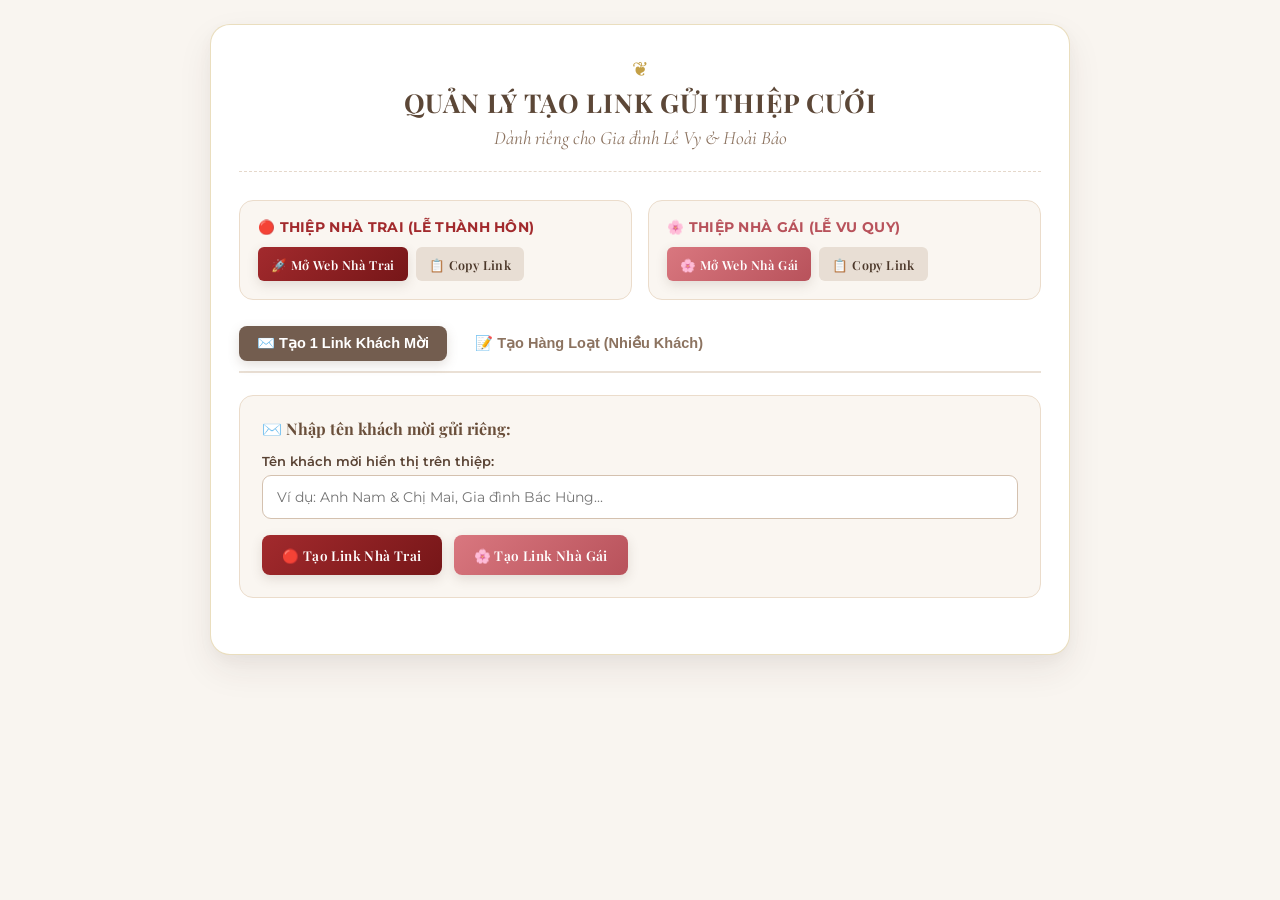
<file: admin.html>
<!DOCTYPE html>
<html lang="vi">

<head>
    <meta charset="UTF-8">
    <meta name="viewport" content="width=device-width, initial-scale=1.0, maximum-scale=1.0, user-scalable=no">
    <title>Quản Lý Tạo Link Thiệp Cưới | Lê Vy & Hoài Bảo</title>
    <link rel="preconnect" href="https://fonts.googleapis.com">
    <link rel="preconnect" href="https://fonts.gstatic.com" crossorigin>
    <link
        href="https://fonts.googleapis.com/css2?family=Cormorant+Garamond:ital,wght@0,600;0,700;1,600&family=Montserrat:wght@400;500;600;700&family=Playfair+Display:ital,wght@0,600;0,700;1,600&display=swap"
        rel="stylesheet">
    <link rel="icon" href="source/favicon.png" type="image/png">

    <style>
        :root {
            --bg-main: #f9f5f0;
            --card-bg: #ffffff;
            --text-dark: #3a2b22;
            --text-muted: #7d6859;
            --border-gold: rgba(196, 160, 71, 0.35);
            --nhatrai-gradient: linear-gradient(135deg, #a22a2d 0%, #761618 100%);
            --nhatrai-hover: linear-gradient(135deg, #882124 0%, #5d1012 100%);
            --nhagai-gradient: linear-gradient(135deg, #d9777f 0%, #b8525b 100%);
            --nhagai-hover: linear-gradient(135deg, #c4646c 0%, #9e3e46 100%);
            --btn-neutral: linear-gradient(135deg, #735d4f 0%, #594436 100%);
            --shadow-card: 0 15px 35px rgba(58, 43, 34, 0.08), 0 5px 15px rgba(0, 0, 0, 0.03);
            --radius-main: 20px;
        }

        * {
            box-sizing: border-box;
            margin: 0;
            padding: 0;
            -webkit-tap-highlight-color: transparent;
        }

        body {
            font-family: 'Montserrat', -apple-system, BlinkMacSystemFont, sans-serif;
            background: var(--bg-main);
            color: var(--text-dark);
            min-height: 100vh;
            padding: 24px 14px;
            display: flex;
            justify-content: center;
            align-items: flex-start;
            -webkit-font-smoothing: antialiased;
        }

        .admin_container {
            width: 100%;
            max-width: 860px;
            background: var(--card-bg);
            border-radius: var(--radius-main);
            box-shadow: var(--shadow-card);
            border: 1px solid var(--border-gold);
            padding: 32px 28px;
            margin: 0 auto;
        }

        /* Header */
        .header {
            text-align: center;
            margin-bottom: 28px;
            border-bottom: 1px dashed #e5d8cb;
            padding-bottom: 22px;
            position: relative;
        }

        .header_flourish {
            color: #c4a047;
            font-size: 20px;
            margin-bottom: 4px;
        }

        .header h1 {
            font-family: 'Playfair Display', serif;
            font-size: clamp(20px, 5vw, 26px);
            color: #5c4737;
            letter-spacing: 0.8px;
            font-weight: 700;
            margin-bottom: 6px;
        }

        .header p {
            font-family: 'Cormorant Garamond', serif;
            font-size: clamp(16px, 4vw, 19px);
            color: #8c7360;
            font-style: italic;
        }

        /* Quick Action Section */
        .quick_access_grid {
            display: grid;
            grid-template-columns: repeat(auto-fit, minmax(280px, 1fr));
            gap: 16px;
            margin-bottom: 26px;
        }

        .quick_card {
            background: #faf6f1;
            border: 1px solid #ebdccb;
            border-radius: 14px;
            padding: 18px;
            transition: all 0.25s ease;
        }

        .quick_card:hover {
            box-shadow: 0 8px 20px rgba(90, 70, 55, 0.08);
            border-color: #d8c3b0;
        }

        .quick_card_title {
            font-size: 13.5px;
            font-weight: 700;
            margin-bottom: 12px;
            display: flex;
            align-items: center;
            gap: 6px;
            letter-spacing: 0.3px;
        }

        .quick_card.nhatrai_card .quick_card_title {
            color: #a22a2d;
        }

        .quick_card.nhagai_card .quick_card_title {
            color: #b8525b;
        }

        .quick_btn_row {
            display: flex;
            gap: 8px;
            flex-wrap: wrap;
        }

        /* Form section */
        .form_section {
            background: #faf6f1;
            border: 1px solid #ebdccb;
            border-radius: 14px;
            padding: 22px;
            margin-bottom: 24px;
        }

        .section_title {
            font-family: 'Playfair Display', serif;
            font-size: 16px;
            color: #6a4f3b;
            font-weight: 700;
            margin-bottom: 14px;
            display: flex;
            align-items: center;
            gap: 8px;
        }

        .input_group {
            margin-bottom: 16px;
        }

        .input_group label {
            display: block;
            font-size: 13px;
            font-weight: 600;
            color: #594233;
            margin-bottom: 6px;
        }

        .input_control {
            width: 100%;
            padding: 12px 14px;
            border: 1px solid #d4c1af;
            border-radius: 9px;
            font-family: inherit;
            font-size: 14px;
            outline: none;
            transition: all 0.2s ease;
            background: #ffffff;
            color: var(--text-dark);
        }

        .input_control:focus {
            border-color: #a68461;
            box-shadow: 0 0 0 3px rgba(166, 132, 97, 0.16);
        }

        textarea.input_control {
            min-height: 110px;
            resize: vertical;
            line-height: 1.5;
        }

        /* Buttons */
        .btn {
            background: var(--btn-neutral);
            color: #ffffff;
            border: none;
            padding: 11px 20px;
            font-family: 'Playfair Display', serif;
            font-size: 13.5px;
            font-weight: 600;
            letter-spacing: 0.4px;
            border-radius: 8px;
            cursor: pointer;
            transition: all 0.25s ease;
            display: inline-flex;
            align-items: center;
            justify-content: center;
            gap: 6px;
            box-shadow: 0 4px 12px rgba(90, 70, 55, 0.15);
            text-decoration: none;
            min-height: 40px;
        }

        .btn:hover {
            transform: translateY(-2px);
            box-shadow: 0 6px 16px rgba(90, 70, 55, 0.25);
            opacity: 0.95;
        }

        .btn_nhatrai {
            background: var(--nhatrai-gradient);
        }

        .btn_nhatrai:hover {
            background: var(--nhatrai-hover);
        }

        .btn_nhagai {
            background: var(--nhagai-gradient);
        }

        .btn_nhagai:hover {
            background: var(--nhagai-hover);
        }

        .btn_secondary {
            background: #e8ded4;
            color: #4a3628;
            box-shadow: none;
        }

        .btn_secondary:hover {
            background: #d8cabb;
            box-shadow: none;
        }

        .btn_sm {
            padding: 7px 13px;
            font-size: 12.5px;
            min-height: 34px;
            border-radius: 6px;
        }

        /* Tabs */
        .tab_buttons {
            display: flex;
            gap: 10px;
            margin-bottom: 22px;
            border-bottom: 2px solid #eae0d5;
            padding-bottom: 10px;
        }

        .tab_btn {
            background: transparent;
            border: none;
            font-size: 14.5px;
            font-weight: 600;
            color: #8c7360;
            padding: 9px 18px;
            cursor: pointer;
            border-radius: 8px;
            transition: all 0.2s ease;
        }

        .tab_btn.active {
            background: #735d4f;
            color: #ffffff;
            box-shadow: 0 4px 12px rgba(115, 93, 79, 0.2);
        }

        /* Table */
        .table_wrapper {
            width: 100%;
            overflow-x: auto;
            border-radius: 10px;
            border: 1px solid #eae0d5;
        }

        .results_table {
            width: 100%;
            border-collapse: collapse;
            background: #ffffff;
            min-width: 600px;
        }

        .results_table th,
        .results_table td {
            padding: 12px 14px;
            text-align: left;
            border-bottom: 1px solid #eae0d5;
            font-size: 13.5px;
        }

        .results_table th {
            background: #f4ece4;
            font-weight: 700;
            color: #5c4737;
        }

        .results_table tr:hover {
            background: #faf6f0;
        }

        .url_text {
            font-family: 'SFMono-Regular', Consolas, 'Liberation Mono', Menlo, monospace;
            font-size: 12px;
            color: #594233;
            word-break: break-all;
        }

        .toast {
            position: fixed;
            bottom: 25px;
            right: 25px;
            background: #3b281c;
            color: #ffffff;
            padding: 12px 22px;
            border-radius: 10px;
            font-size: 13.5px;
            font-weight: 500;
            box-shadow: 0 10px 28px rgba(0, 0, 0, 0.3);
            display: none;
            z-index: 10000;
        }

        .toast.show {
            display: block;
            animation: fadeIn 0.3s cubic-bezier(0.4, 0, 0.2, 1);
        }

        @keyframes fadeIn {
            from {
                opacity: 0;
                transform: translateY(12px);
            }

            to {
                opacity: 1;
                transform: translateY(0);
            }
        }

        .badge_count {
            background: #735d4f;
            color: white;
            padding: 2px 9px;
            border-radius: 12px;
            font-size: 12px;
            margin-left: 6px;
        }

        .actions_bar {
            display: flex;
            justify-content: space-between;
            align-items: center;
            margin-bottom: 14px;
            flex-wrap: wrap;
            gap: 10px;
        }

        @media (max-width: 600px) {
            .admin_container {
                padding: 20px 16px;
            }

            .tab_buttons {
                flex-direction: column;
                gap: 6px;
            }

            .tab_btn {
                width: 100%;
                text-align: center;
            }

            .btn {
                width: 100%;
            }

            .quick_btn_row .btn {
                width: calc(50% - 4px);
            }
        }
    </style>
</head>

<body>

    <div class="admin_container">
        <!-- Header -->
        <div class="header">
            <div class="header_flourish">❦</div>
            <h1>QUẢN LÝ TẠO LINK GỬI THIỆP CƯỚI</h1>
            <p>Dành riêng cho Gia đình Lê Vy & Hoài Bảo</p>
        </div>

        <!-- Khối Mở Trực Tiếp & Quick Copy (Không cần nhập domain) -->
        <div class="quick_access_grid">
            <!-- Card Nhà Trai -->
            <div class="quick_card nhatrai_card">
                <div class="quick_card_title">🔴 THIỆP NHÀ TRAI (LỄ THÀNH HÔN)</div>
                <div class="quick_btn_row">
                    <button id="btnOpenDirectNhatrai" class="btn btn_nhatrai btn_sm">🚀 Mở Web Nhà Trai</button>
                    <button id="btnCopyDirectNhatrai" class="btn btn_secondary btn_sm">📋 Copy Link</button>
                </div>
            </div>

            <!-- Card Nhà Gái -->
            <div class="quick_card nhagai_card">
                <div class="quick_card_title">🌸 THIỆP NHÀ GÁI (LỄ VU QUY)</div>
                <div class="quick_btn_row">
                    <button id="btnOpenDirectNhagai" class="btn btn_nhagai btn_sm">🌸 Mở Web Nhà Gái</button>
                    <button id="btnCopyDirectNhagai" class="btn btn_secondary btn_sm">📋 Copy Link</button>
                </div>
            </div>
        </div>

        <!-- Tab chuyển đổi -->
        <div class="tab_buttons">
            <button id="tabSingleBtn" class="tab_btn active">✉️ Tạo 1 Link Khách Mời</button>
            <button id="tabBatchBtn" class="tab_btn">📝 Tạo Hàng Loạt (Nhiều Khách)</button>
        </div>

        <!-- Tab 1: Tạo đơn lẻ -->
        <div id="tabSingle" class="tab_content">
            <div class="form_section">
                <div class="section_title">✉️ Nhập tên khách mời gửi riêng:</div>
                <div class="input_group">
                    <label for="singleGuestInput">Tên khách mời hiển thị trên thiệp:</label>
                    <input type="text" id="singleGuestInput" class="input_control"
                        placeholder="Ví dụ: Anh Nam & Chị Mai, Gia đình Bác Hùng..." />
                </div>
                <div style="display: flex; gap: 12px; flex-wrap: wrap; margin-top: 12px;">
                    <button id="btnGenSingleNhatrai" class="btn btn_nhatrai">🔴 Tạo Link Nhà Trai</button>
                    <button id="btnGenSingleNhagai" class="btn btn_nhagai">🌸 Tạo Link Nhà Gái</button>
                </div>
            </div>

            <div id="singleResultBox" style="display: none;" class="form_section">
                <div class="section_title">🎉 Đường link đã được tạo thành công:</div>
                <div class="input_group">
                    <input type="text" id="singleResultUrl" class="input_control url_text" readonly />
                </div>
                <div style="display: flex; gap: 10px; flex-wrap: wrap;">
                    <button id="btnOpenSingle" class="btn btn_nhatrai btn_sm">🌐 Mở Web Thiệp (Tab Mới)</button>
                    <button id="btnCopySingle" class="btn btn_secondary btn_sm">📋 Chép Link</button>
                </div>
            </div>
        </div>

        <!-- Tab 2: Tạo hàng loạt -->
        <div id="tabBatch" class="tab_content" style="display: none;">
            <div class="form_section">
                <div class="section_title">📝 Nhập danh sách nhiều khách mời:</div>
                <div class="input_group">
                    <label for="batchGuestsInput">Nhập mỗi khách mời trên 1 dòng:</label>
                    <textarea id="batchGuestsInput" class="input_control"
                        placeholder="Lớp Tin học K16&#10;Anh Nam & Chị Mai&#10;Gia đình Bác Hùng&#10;Bạn Hoàng (Đại học)"></textarea>
                </div>
                <div style="display: flex; gap: 12px; flex-wrap: wrap; margin-top: 12px;">
                    <button id="btnGenBatchNhatrai" class="btn btn_nhatrai">🔴 Tạo Tất Cả Link Nhà Trai</button>
                    <button id="btnGenBatchNhagai" class="btn btn_nhagai">🌸 Tạo Tất Cả Link Nhà Gái</button>
                </div>
            </div>

            <div id="batchResultSection" style="display: none;">
                <div class="actions_bar">
                    <div class="section_title" style="margin: 0;">
                        📋 Danh sách link đã tạo <span id="badgeCountBadge" class="badge_count">0</span>
                    </div>
                    <button id="btnCopyAllBatch" class="btn btn_secondary btn_sm">📋 Copy Toàn Bộ Link</button>
                </div>

                <div class="table_wrapper">
                    <table class="results_table">
                        <thead>
                            <tr>
                                <th style="width: 50px; text-align: center;">STT</th>
                                <th style="width: 200px;">Tên Khách Mời</th>
                                <th>Link Gửi Riêng</th>
                                <th style="width: 170px; text-align: center;">Thao Tác</th>
                            </tr>
                        </thead>
                        <tbody id="batchTableBody">
                        </tbody>
                    </table>
                </div>
            </div>
        </div>
    </div>

    <div id="toast" class="toast">Đã copy!</div>

    <script>
        document.addEventListener('DOMContentLoaded', () => {
            const toast = document.getElementById('toast');

            // Tự động nhận diện Domain chuẩn mà không cần nhập
            function getBaseUrl() {
                let origin = window.location.origin;
                let path = window.location.pathname;
                let cleanPath = path.replace(/\/(admin|admin\.html)?$/, '');
                if (!cleanPath.endsWith('/')) cleanPath += '/';
                return origin + cleanPath;
            }

            function showToast(msg) {
                toast.textContent = msg;
                toast.classList.add('show');
                setTimeout(() => {
                    toast.classList.remove('show');
                }, 2200);
            }

            function buildLinkForSide(side, guestName) {
                const base = getBaseUrl();
                const targetUrl = base + side;

                try {
                    const urlObj = new URL(targetUrl);
                    if (guestName) {
                        urlObj.searchParams.set('to', guestName);
                    }
                    return urlObj.toString();
                } catch (e) {
                    const separator = targetUrl.includes('?') ? '&' : '?';
                    return targetUrl + (guestName ? separator + 'to=' + encodeURIComponent(guestName) : '');
                }
            }

            // Quick Direct Actions (Nhà Trai)
            document.getElementById('btnOpenDirectNhatrai').addEventListener('click', () => {
                const link = buildLinkForSide('nhatrai');
                window.open(link, '_blank');
            });

            document.getElementById('btnCopyDirectNhatrai').addEventListener('click', () => {
                const link = buildLinkForSide('nhatrai');
                navigator.clipboard.writeText(link).then(() => {
                    showToast('Đã chép link Nhà Trai: ' + link);
                });
            });

            // Quick Direct Actions (Nhà Gái)
            document.getElementById('btnOpenDirectNhagai').addEventListener('click', () => {
                const link = buildLinkForSide('nhagai');
                window.open(link, '_blank');
            });

            document.getElementById('btnCopyDirectNhagai').addEventListener('click', () => {
                const link = buildLinkForSide('nhagai');
                navigator.clipboard.writeText(link).then(() => {
                    showToast('Đã chép link Nhà Gái: ' + link);
                });
            });

            // Tab logic
            const tabSingleBtn = document.getElementById('tabSingleBtn');
            const tabBatchBtn = document.getElementById('tabBatchBtn');
            const tabSingle = document.getElementById('tabSingle');
            const tabBatch = document.getElementById('tabBatch');

            tabSingleBtn.addEventListener('click', () => {
                tabSingleBtn.classList.add('active');
                tabBatchBtn.classList.remove('active');
                tabSingle.style.display = 'block';
                tabBatch.style.display = 'none';
            });

            tabBatchBtn.addEventListener('click', () => {
                tabBatchBtn.classList.add('active');
                tabSingleBtn.classList.remove('active');
                tabBatch.style.display = 'block';
                tabSingle.style.display = 'none';
            });

            // Single Link Gen
            const btnGenSingleNhatrai = document.getElementById('btnGenSingleNhatrai');
            const btnGenSingleNhagai = document.getElementById('btnGenSingleNhagai');
            const singleGuestInput = document.getElementById('singleGuestInput');
            const singleResultBox = document.getElementById('singleResultBox');
            const singleResultUrl = document.getElementById('singleResultUrl');
            const btnCopySingle = document.getElementById('btnCopySingle');
            const btnOpenSingle = document.getElementById('btnOpenSingle');

            function handleSingleGen(side, labelSide) {
                const name = singleGuestInput.value.trim();
                if (!name) {
                    alert('Vui lòng nhập tên khách mời!');
                    return;
                }
                const link = buildLinkForSide(side, name);
                singleResultUrl.value = link;
                singleResultBox.style.display = 'block';

                navigator.clipboard.writeText(link).then(() => {
                    showToast(`Đã tạo & chép link ${labelSide} cho: ${name}`);
                }).catch(() => {
                    showToast('Đã tạo link thành công!');
                });
            }

            btnGenSingleNhatrai.addEventListener('click', () => handleSingleGen('nhatrai', 'Nhà Trai'));
            btnGenSingleNhagai.addEventListener('click', () => handleSingleGen('nhagai', 'Nhà Gái'));

            btnCopySingle.addEventListener('click', () => {
                if (singleResultUrl.value) {
                    navigator.clipboard.writeText(singleResultUrl.value);
                    showToast('Đã chép link!');
                }
            });

            btnOpenSingle.addEventListener('click', () => {
                if (singleResultUrl.value) {
                    window.open(singleResultUrl.value, '_blank');
                }
            });

            // Batch Link Gen
            const btnGenBatchNhatrai = document.getElementById('btnGenBatchNhatrai');
            const btnGenBatchNhagai = document.getElementById('btnGenBatchNhagai');
            const batchGuestsInput = document.getElementById('batchGuestsInput');
            const batchResultSection = document.getElementById('batchResultSection');
            const batchTableBody = document.getElementById('batchTableBody');
            const badgeCountBadge = document.getElementById('badgeCountBadge');
            const btnCopyAllBatch = document.getElementById('btnCopyAllBatch');

            let generatedList = [];

            function handleBatchGen(side, labelSide) {
                const rawText = batchGuestsInput.value.trim();
                if (!rawText) {
                    alert('Vui lòng nhập ít nhất 1 tên khách mời!');
                    return;
                }

                const lines = rawText.split('\n').map(l => l.trim()).filter(l => l.length > 0);
                if (lines.length === 0) return;

                generatedList = [];
                batchTableBody.innerHTML = '';

                lines.forEach((name, idx) => {
                    const link = buildLinkForSide(side, name);
                    generatedList.push({ name, link });

                    const tr = document.createElement('tr');
                    tr.innerHTML = `
                        <td style="font-weight: 600; text-align: center;">${idx + 1}</td>
                        <td style="font-weight: 600; color: #3b281c;">${name}</td>
                        <td><span class="url_text">${link}</span></td>
                        <td style="text-align: center; white-space: nowrap;">
                            <button class="btn btn_nhatrai btn_sm btn_open_row" data-url="${link}" style="margin-right: 4px;">🌐 Mở</button>
                            <button class="btn btn_secondary btn_sm btn_copy_row" data-url="${link}" data-name="${name}">📋 Copy</button>
                        </td>
                    `;
                    batchTableBody.appendChild(tr);
                });

                badgeCountBadge.textContent = lines.length;
                batchResultSection.style.display = 'block';
                showToast(`Đã tạo xong ${lines.length} link ${labelSide}!`);
            }

            btnGenBatchNhatrai.addEventListener('click', () => handleBatchGen('nhatrai', 'Nhà Trai'));
            btnGenBatchNhagai.addEventListener('click', () => handleBatchGen('nhagai', 'Nhà Gái'));

            document.addEventListener('click', (e) => {
                const copyBtn = e.target.closest('.btn_copy_row');
                if (copyBtn) {
                    const url = copyBtn.dataset.url;
                    const name = copyBtn.dataset.name;
                    navigator.clipboard.writeText(url).then(() => {
                        showToast(`Đã chép link cho: ${name}`);
                    });
                }
                const openBtn = e.target.closest('.btn_open_row');
                if (openBtn) {
                    const url = openBtn.dataset.url;
                    window.open(url, '_blank');
                }
            });

            btnCopyAllBatch.addEventListener('click', () => {
                if (generatedList.length === 0) return;
                const fullText = generatedList.map(item => `${item.name}: ${item.link}`).join('\n');
                navigator.clipboard.writeText(fullText).then(() => {
                    showToast(`Đã chép toàn bộ ${generatedList.length} link!`);
                });
            });
        });
    </script>
</body>

</html>
</file>
